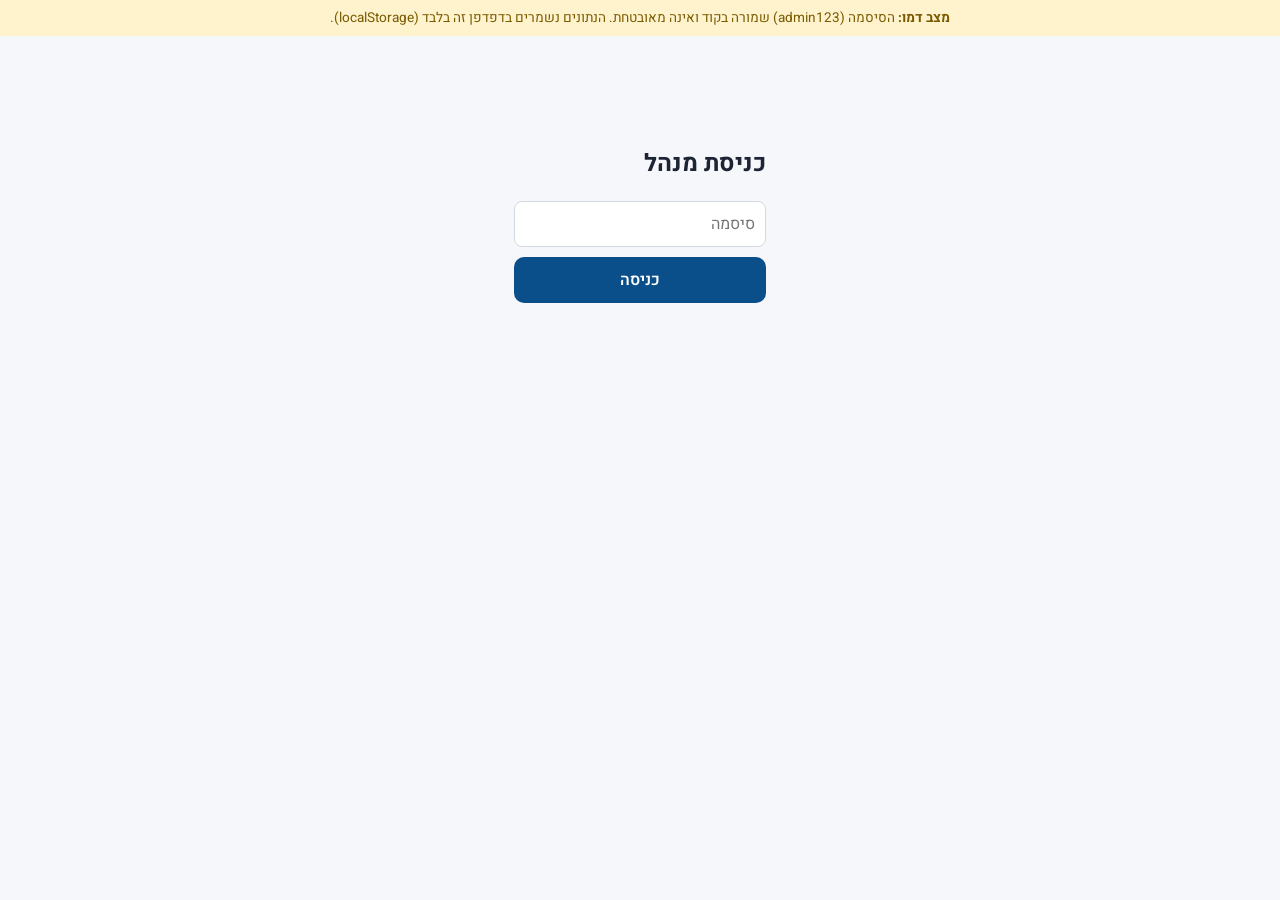
<file: admin.html>
<!doctype html><html lang="he" dir="rtl"><head><meta charset="utf-8"><meta name="viewport" content="width=device-width,initial-scale=1"><title>Guy Erez Real Estate – CRM</title>
<link href="https://fonts.googleapis.com/css2?family=Heebo:wght@400;500;700;800&display=swap" rel="stylesheet"><link rel="stylesheet" href="style.css"></head><body>
<div class="demo"><b>מצב דמו:</b> הסיסמה (admin123) שמורה בקוד ואינה מאובטחת. הנתונים נשמרים בדפדפן זה בלבד (localStorage).</div>
<div id="gate" class="wrap" style="max-width:380px;margin-top:60px"><h2>כניסת מנהל</h2><form id="gf" class="form"><input type="password" id="pw" placeholder="סיסמה"><button class="btn">כניסה</button></form></div>
<div id="app" style="display:none">
<header><div class="logo" id="logo"></div><nav><a href="index.html" target="_blank">לאתר</a><a href="#" onclick="sessionStorage.clear();location.reload()">יציאה</a></nav></header>
<div class="wrap">
<div class="tabs"><button class="btn gray on" data-t="leads">לידים</button><button class="btn gray" data-t="props">נכסים</button><button class="btn gray" data-t="agr">הסכמי תיווך</button></div>
<section id="t-leads"><h2>לידים <button class="btn sm" onclick="editLead()">+ ליד חדש</button> <button class="btn sm alt" onclick="csv()">ייצוא CSV</button></h2>
 <div style="margin-bottom:10px;max-width:240px"><select id="lf"><option value="">כל הסטטוסים</option></select></div><div class="scroll"><table id="lt"></table></div></section>
<section id="t-props" style="display:none"><h2>נכסים <button class="btn sm" onclick="editProp()">+ נכס חדש</button> <button class="btn sm gray" onclick="if(confirm('לאפס לנכסי הדוגמה?')){localStorage.removeItem('tlvre_props');draw()}">איפוס לדוגמה</button></h2><div class="scroll"><table id="pt"></table></div></section>
<section id="t-agr" style="display:none"><h2>הסכמי תיווך</h2>
 <div class="contact" style="margin:0 0 20px;background:#fff;color:inherit;box-shadow:0 2px 12px #0001"><h3>יצירת הסכם חדש</h3><div class="form"><div class="two"><select id="aL"></select><select id="aP"></select></div><div class="two"><input id="aF" placeholder="דמי תיווך"><select id="aK"><option value="buyer">לקוח – קונה/שוכר</option><option value="seller">לקוח – מוכר/משכיר</option></select></div><button class="btn" onclick="newAgr()">צור הסכם וקבל קישור לחתימה</button><div id="aOut"></div></div></div>
 <div class="scroll"><table id="at"></table></div></section>
</div></div>
<div class="modal" id="modal"><div class="mbox"><button class="x" onclick="modal.classList.remove('on')">✕</button><div class="mc" id="mC"></div></div></div>
<script src="config.js?v=1792946813"></script><script src="data.js?v=1792946813"></script><script src="common.js?v=1792946813"></script><script src="admin.js?v=1792946813"></script></body></html>
</file>
<file: style.css>
*{box-sizing:border-box}body{margin:0;font-family:'Heebo',Arial,sans-serif;background:#f6f7fb;color:#1d2433;direction:rtl}
a{color:inherit}header{position:sticky;top:0;z-index:20;background:#fff;box-shadow:0 1px 8px #0001;display:flex;justify-content:space-between;align-items:center;padding:12px 5%}
.logo{font-weight:800;font-size:1.4rem;color:#0b4f8a}nav a{margin-inline-start:18px;text-decoration:none;font-weight:500}
.hero{background:linear-gradient(#0b2a4ab0,#0b2a4ad0),url(https://images.unsplash.com/photo-1544971587-b842c27f8e14?auto=format&fit=crop&w=1800&q=70) center/cover;color:#fff;padding:110px 5% 90px;text-align:center}
.hero h1{font-size:clamp(2rem,5vw,3.4rem);margin:0 0 10px}.hero p{font-size:1.2rem;opacity:.9}
.btn{display:inline-block;border:0;border-radius:10px;padding:11px 20px;background:#0b4f8a;color:#fff;font:inherit;font-weight:600;cursor:pointer;text-decoration:none}
.btn.alt{background:#25d366}.btn.gray{background:#e4e7ee;color:#1d2433}.btn.red{background:#c62828}.btn.sm{padding:6px 12px;font-size:.9rem}
.wrap{max-width:1200px;margin:auto;padding:30px 5%}
.filters{background:#fff;border-radius:14px;padding:16px;display:grid;grid-template-columns:repeat(auto-fit,minmax(150px,1fr));gap:12px;margin-top:-50px;position:relative;box-shadow:0 6px 24px #0002}
input,select,textarea{width:100%;padding:10px;border:1px solid #d4d8e2;border-radius:8px;font:inherit;background:#fff}
label{font-size:.85rem;color:#556}
.grid{display:grid;grid-template-columns:repeat(auto-fill,minmax(290px,1fr));gap:22px;margin-top:26px}
.card{background:#fff;border-radius:14px;overflow:hidden;box-shadow:0 2px 12px #0001;position:relative;transition:.2s}.card:hover{transform:translateY(-3px)}
.car{position:relative;aspect-ratio:4/3;overflow:hidden;background:#ddd;touch-action:pan-y}
.car img{width:100%;height:100%;object-fit:cover;display:block;user-select:none;-webkit-user-drag:none}
.car .nv{position:absolute;top:50%;transform:translateY(-50%);background:#fffd;border:0;width:34px;height:34px;border-radius:50%;cursor:pointer;font-size:1.2rem}
.car .prev{right:8px}.car .next{left:8px}.dots{position:absolute;bottom:8px;width:100%;text-align:center}.dots i{display:inline-block;width:7px;height:7px;border-radius:50%;background:#fff8;margin:0 2px}.dots i.on{background:#fff}
.ribbon{position:absolute;top:18px;left:-40px;transform:rotate(-45deg);background:#d32f2f;color:#fff;font-weight:800;padding:6px 50px;z-index:5;box-shadow:0 2px 6px #0004;font-size:1.05rem}
.tag{position:absolute;top:10px;right:10px;background:#0b4f8a;color:#fff;padding:3px 10px;border-radius:20px;font-size:.8rem;z-index:4}
.cb{padding:14px 16px}.cb h3{margin:0 0 4px}.pr{font-size:1.3rem;font-weight:800;color:#0b4f8a}.meta{display:flex;gap:12px;color:#667;font-size:.9rem;margin:6px 0}
.card.done .car img{filter:grayscale(.6)}
.modal{position:fixed;inset:0;background:#000a;display:none;z-index:50;overflow:auto;padding:20px}.modal.on{display:block}
.mbox{background:#fff;max-width:900px;margin:auto;border-radius:16px;overflow:hidden;position:relative}.mbox .x{position:absolute;top:10px;left:10px;z-index:9;background:#fff;border:0;border-radius:50%;width:36px;height:36px;font-size:1.2rem;cursor:pointer}
.mbox .car{aspect-ratio:16/10}.thumbs{display:flex;gap:6px;padding:8px;overflow:auto}.thumbs img{width:80px;height:56px;object-fit:cover;border-radius:6px;cursor:pointer;opacity:.6}.thumbs img.on{opacity:1;outline:2px solid #0b4f8a}
.mc{padding:20px}.form{display:grid;gap:10px}.two{display:grid;grid-template-columns:1fr 1fr;gap:10px}
.contact{background:#0b2a4a;color:#fff;border-radius:16px;padding:30px;margin-top:40px}.contact .form{max-width:600px}
footer{text-align:center;padding:30px;color:#778;font-size:.9rem}
.wa{position:fixed;bottom:20px;left:20px;background:#25d366;color:#fff;width:58px;height:58px;border-radius:50%;display:flex;align-items:center;justify-content:center;font-size:28px;box-shadow:0 4px 14px #0004;z-index:40;text-decoration:none}
.toast{position:fixed;bottom:20px;right:50%;transform:translateX(50%);background:#2e7d32;color:#fff;padding:12px 24px;border-radius:10px;display:none;z-index:99}
.demo{background:#fff3cd;color:#7a5b00;padding:8px 5%;font-size:.85rem;text-align:center}
table{width:100%;border-collapse:collapse;background:#fff;font-size:.9rem}th,td{padding:8px;border-bottom:1px solid #eee;text-align:right;vertical-align:top}th{background:#eef2f8}
.tabs button{margin-left:6px}.tabs button.on{background:#0b4f8a;color:#fff}.scroll{overflow:auto}
@media(max-width:640px){nav a:not(.btn){display:none}.two{grid-template-columns:1fr}.hero{padding:70px 5% 80px}}
</file>
